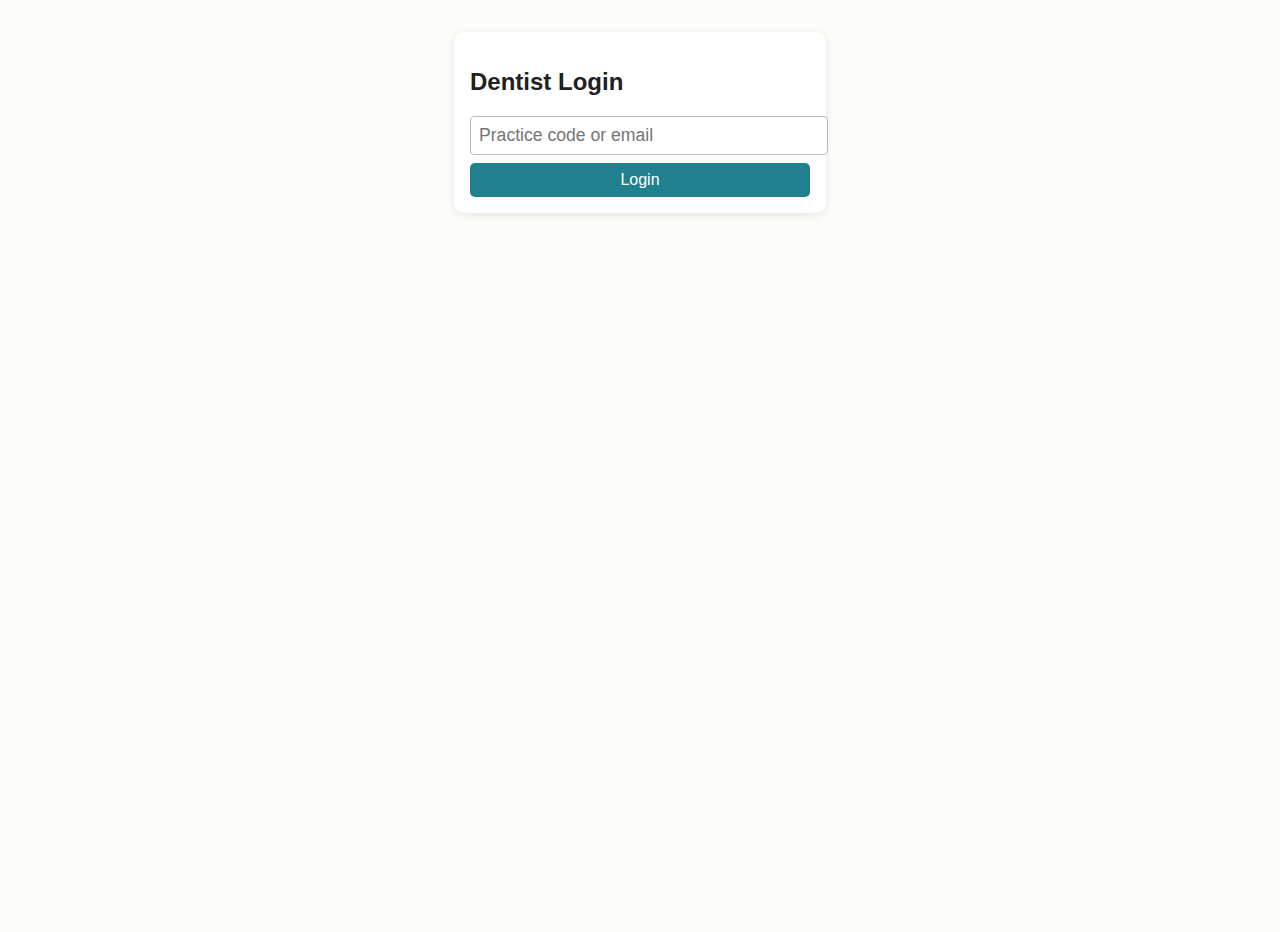
<file: index.html>
<!DOCTYPE html>
<html lang="en">
<head>
    <meta charset="UTF-8">
    <meta name="viewport" content="width=device-width, initial-scale=1.0">
    <title>Dental Patient Communication</title>
    <link rel="manifest" href="/manifest.json">
    <meta name="apple-mobile-web-app-capable" content="yes">
    <meta name="apple-mobile-web-app-status-bar-style" content="default">
    <meta name="apple-mobile-web-app-title" content="Dental Comm">
    <link rel="apple-touch-icon" href="/icons/icon-152x152.png">
    <meta name="theme-color" content="#21808d">
    <link rel="stylesheet" href="style.css">
</head>
<body>
    <!-- Dentist Login Panel -->
    <div id="dentistLoginPanel" class="card" style="max-width:340px; margin:2rem auto; display:none;">
      <h2>Dentist Login</h2>
      <input id="dentistUsernameInput" type="text" placeholder="Practice code or email" style="width:100%; margin-bottom:8px; padding:8px;"/>
      <button id="dentistLoginBtn" class="btn btn--primary" style="width:100%;">Login</button>
    </div>
    <!-- Main App Container -->
    <div class="app-container">
        <!-- Header -->
        <header class="app-header">
            <h1>Patient Communication</h1>
            <div class="header-controls">
                <button id="adminToggle" class="btn btn--secondary">Admin Mode</button>
                <button id="instructionsToggle" class="btn btn--outline btn--sm">Instructions</button>
                <button id="volumeTest" class="btn btn--outline btn--sm">Test Volume</button>
                <button id="dentistLogoutBtn" class="btn btn--outline btn--sm" style="display:none;">Logout</button>
                <div id="pwa-status" class="pwa-status">
                    <span id="connection-status" class="status-online">●</span>
                </div>
            </div>
        </header>
        <!-- Instructions Panel -->
        <div id="instructionsPanel" class="instructions-panel hidden">
            <div class="card">
                <div class="card__body">
                    <h3>How to Use</h3>
                    <ul class="instructions-list">
                        <li>Use arrow keys to navigate between options</li>
                        <li>Press Enter or Space to select an option</li>
                        <li>Selected option will be spoken aloud</li>
                        <li>Dentist can customize responses in Admin Mode</li>
                        <li><strong>PWA:</strong> Add to home screen for offline access</li>
                    </ul>
                </div>
            </div>
        </div>
        <!-- Response Grid -->
        <main class="response-container">
            <div id="responseGrid" class="response-grid">
                <!-- Response buttons will be generated dynamically -->
            </div>
        </main>
        <!-- Status Display -->
        <div id="statusDisplay" class="status-display">
            <p id="statusMessage">Use arrow keys to navigate, Enter to select</p>
        </div>
        <!-- Admin Panel -->
        <div id="adminPanel" class="admin-panel hidden">
            <div class="card">
                <div class="card__header">
                    <h3>Admin Mode - Customize Responses</h3>
                    <button id="adminClose" class="btn btn--outline btn--sm">Exit Admin</button>
                </div>
                <div class="card__body">
                    <div class="admin-controls">
                        <div class="form-group">
                            <label for="newResponseText">Add New Response:</label>
                            <div class="input-group">
                                <input type="text" id="newResponseText" placeholder="Enter response text" maxlength="50">
                                <button id="addResponse" class="btn btn--primary">Add</button>
                            </div>
                        </div>
                        <div class="form-group">
                            <label>Current Responses:</label>
                            <div id="responseList" class="response-list">
                                <!-- Response items will be generated dynamically -->
                            </div>
                        </div>
                        <div class="form-group">
                          <label>Practice Logo:</label>
                          <input id="brandLogoInput" type="file" accept="image/*" style="margin-top:4px;" />
                          <div id="currentBrandLogo" style="margin:8px 0;"></div>
                        </div>
                        <div class="form-group">
                          <label>Theme Color:</label>
                          <input id="brandColorInput" type="color" style="margin-left:8px;" value="#21808d"/>
                        </div>
                        <div class="form-group">
                            <label for="speechRate">Speech Settings:</label>
                            <div class="speech-controls">
                                <div class="slider-group">
                                    <label for="speechRate">Speed:</label>
                                    <input type="range" id="speechRate" min="0.5" max="2" step="0.1" value="1">
                                    <span id="speechRateValue">1.0</span>
                                </div>
                                <div class="slider-group">
                                    <label for="speechVolume">Volume:</label>
                                    <input type="range" id="speechVolume" min="0" max="1" step="0.1" value="1">
                                    <span id="speechVolumeValue">1.0</span>
                                </div>
                            </div>
                        </div>
                    </div><!-- /.admin-controls -->
                </div><!-- /.card__body -->
            </div><!-- /.card -->
        </div><!-- /#adminPanel -->
    </div><!-- /.app-container -->
    <script src="app.js"></script>
</body>
</html>
</file>
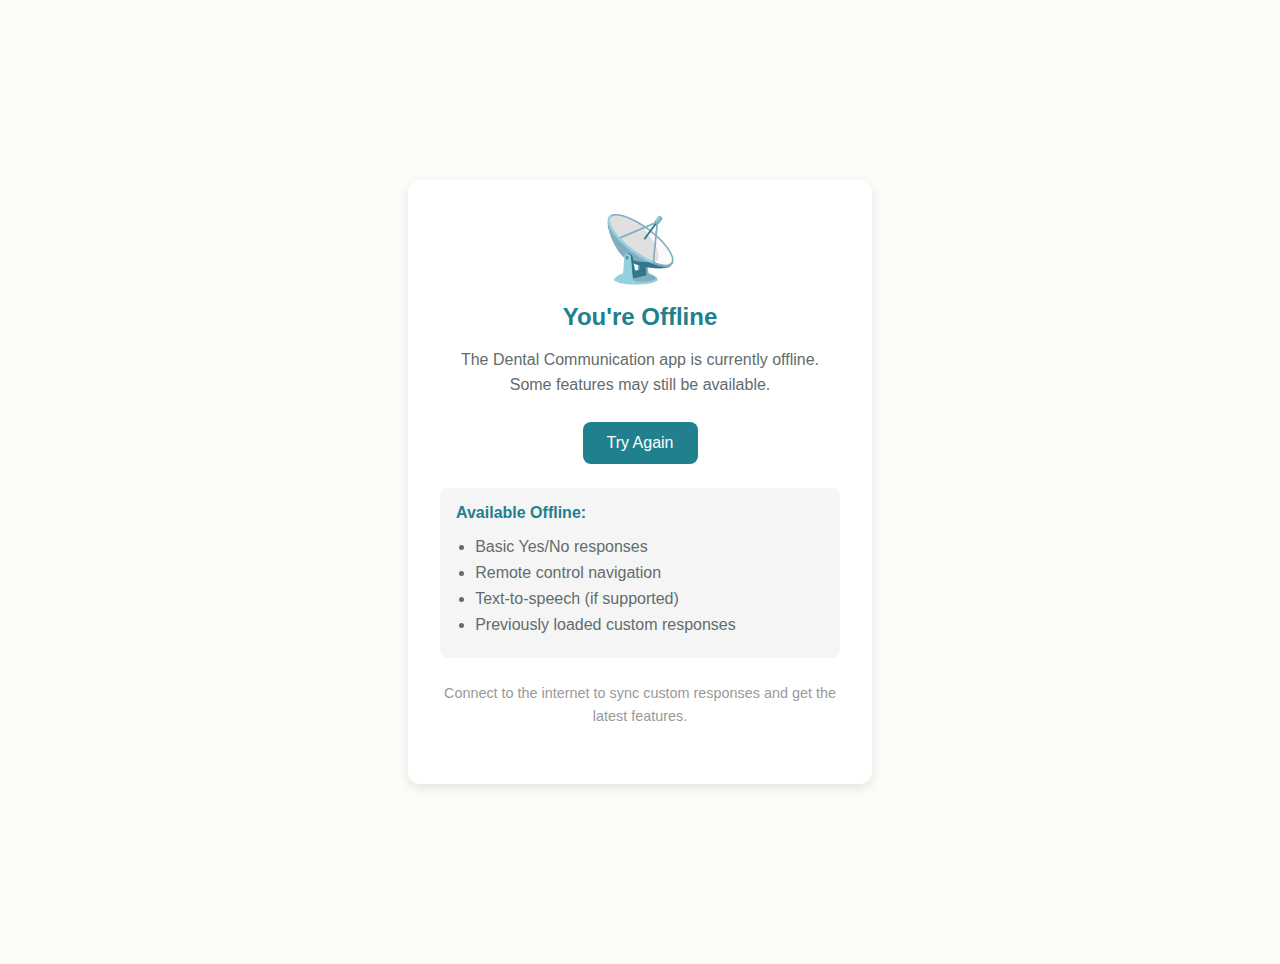
<file: offline.html>
<!DOCTYPE html>
<html lang="en">
<head>
    <meta charset="UTF-8">
    <meta name="viewport" content="width=device-width, initial-scale=1.0">
    <title>Offline - Dental Communication</title>
    <style>
        body {
            font-family: -apple-system, BlinkMacSystemFont, 'Segoe UI', Roboto, sans-serif;
            background: #fcfcf9;
            color: #1f2121;
            text-align: center;
            padding: 2rem;
            margin: 0;
            display: flex;
            align-items: center;
            justify-content: center;
            min-height: 100vh;
            flex-direction: column;
        }
        .offline-container {
            max-width: 400px;
            background: white;
            padding: 2rem;
            border-radius: 12px;
            box-shadow: 0 4px 12px rgba(0, 0, 0, 0.1);
        }
        .offline-icon {
            font-size: 4rem;
            margin-bottom: 1rem;
            color: #21808d;
        }
        h1 {
            color: #21808d;
            margin-bottom: 1rem;
            font-size: 1.5rem;
        }
        p {
            margin-bottom: 1.5rem;
            line-height: 1.6;
            color: #626c6c;
        }
        .retry-btn {
            background: #21808d;
            color: white;
            border: none;
            padding: 12px 24px;
            border-radius: 8px;
            font-size: 1rem;
            cursor: pointer;
            transition: background 0.3s;
        }
        .retry-btn:hover {
            background: #1d737f;
        }
        .offline-features {
            text-align: left;
            background: #f5f5f5;
            padding: 1rem;
            border-radius: 8px;
            margin-top: 1.5rem;
        }
        .offline-features h3 {
            margin-top: 0;
            color: #21808d;
            font-size: 1rem;
        }
        .offline-features ul {
            margin: 0;
            padding-left: 1.2rem;
        }
        .offline-features li {
            margin-bottom: 0.5rem;
            color: #626c6c;
        }
    </style>
</head>
<body>
    <div class="offline-container">
        <div class="offline-icon">📡</div>
        <h1>You're Offline</h1>
        <p>The Dental Communication app is currently offline. Some features may still be available.</p>
        <button class="retry-btn" onclick="location.reload()">Try Again</button>
        <div class="offline-features">
            <h3>Available Offline:</h3>
            <ul>
                <li>Basic Yes/No responses</li>
                <li>Remote control navigation</li>
                <li>Text-to-speech (if supported)</li>
                <li>Previously loaded custom responses</li>
            </ul>
        </div>
        <p style="font-size: 0.9rem; margin-top: 1.5rem; color: #999;">
            Connect to the internet to sync custom responses and get the latest features.
        </p>
    </div>
    <script>
        // Check for connection periodically
        window.addEventListener('online', () => {
            location.reload();
        });
        // Auto-retry after 30 seconds
        setTimeout(() => {
            if (navigator.onLine) {
                location.reload();
            }
        }, 30000);
    </script>
</body>
</html>
</file>
<file: style.css>
:root {
  --color-white: #fff;
  --color-background: #fcfcf9;
  --color-surface: #fff;
  --color-text: #1f2121;
  --color-primary: #21808d;
  --color-accent: #10b981;
}

/* Reset */
body, html {
  margin: 0;
  padding: 0;
  background: var(--color-background);
  color: var(--color-text);
  font-family: -apple-system, BlinkMacSystemFont, 'Segoe UI', Roboto, Arial, sans-serif;
  min-height: 100vh;
}

/* App container */
.app-container {
  max-width: 690px;
  margin: 0 auto;
  padding: 1.5rem 1rem 2rem 1rem;
}

.app-header {
  display: flex;
  align-items: center;
  justify-content: space-between;
  gap: 1rem;
  border-bottom: 2px solid #e5e7eb;
  padding-bottom: 0.5rem;
  margin-bottom: 0.5rem;
}

.header-controls {
  display: flex;
  gap: 0.7rem;
  align-items: center;
}

/* Buttons */
.btn {
  padding: 0.5rem 1.1rem;
  background: var(--color-primary);
  color: #fff;
  border: none;
  border-radius: 5px;
  font-weight: 500;
  font-size: 1rem;
  cursor: pointer;
  transition: background 0.2s;
  outline: none;
}

.btn:active {
  background: #1d737f;
}
.btn--secondary {
  background: #10b981;
}
.btn--outline {
  background: transparent;
  color: var(--color-primary);
  border: 1px solid var(--color-primary);
}
.btn--sm {
  padding: 0.35rem 0.8rem;
  font-size: 0.95rem;
}

/* Instructions panel */
.instructions-panel {
  margin-bottom: 1rem;
}
.instructions-panel.hidden { display: none; }
.instructions-list {
  margin: 0;
  padding-left: 1.2rem;
  font-size: 16px;
}
.card {
  background: #fff;
  border-radius: 10px;
  margin: 0 auto;
  box-shadow: 0 2px 10px 0 #00000018;
  max-width: 480px;
  padding: 1rem;
}
.card__body { padding: 0.5rem 0; }

/* Response grid */
.response-container {
  display: flex;
  flex-direction: column;
  align-items: stretch;
  margin-bottom: 1.1rem;
}
.response-grid {
  display: grid;
  grid-template-columns: 1fr 1fr;
  gap: 1.2rem;
  margin: 1rem auto 1rem auto;
  max-width: 420px;
}
.response-btn {
  font-size: 1.4rem;
  padding: 1.2em 0;
  border-radius: 10px;
  background: #e5e7eb;
  border: none;
  cursor: pointer;
  font-weight: 700;
  transition: background 0.13s, box-shadow 0.18s;
  outline: none;
  position: relative;
  min-height: 52px;
}
.response-btn.selected,
.response-btn:focus {
  background: var(--color-primary);
  color: #fff;
  box-shadow: 0 0 0 3px #21808d55;
  z-index: 1;
}

.status-display {
  text-align: center;
  margin-bottom: 0.5rem;
  font-size: 1.08rem;
  color: #21808d;
}

/* Admin Panel */
.admin-panel {
  margin-top: 1.5rem;
}
.admin-panel.hidden { display: none; }
.admin-controls { margin-top: 0.7rem; }
.form-group {
  margin-bottom: 1.2rem;
}
.input-group {
  display: flex;
  gap: 0.5rem;
  margin-top: 0.3rem;
}
input[type="text"] {
  padding: 0.5rem 0.8rem;
  border-radius: 4px;
  border: 1px solid #bbb;
  font-size: 1.1rem;
}
.response-list {
  border: 1px solid #eee;
  border-radius: 6px;
  background: #f4faff;
  padding: 0.5rem;
  min-height: 32px;
  font-size: 1.07rem;
}
.speech-controls {
  display: flex;
  gap: 1rem;
}
.slider-group {
  display: flex;
  align-items: center;
  gap: 0.3rem;
}

/* PWA Banners & Toasts */
.pwa-banner { /* ...see next file for advanced banner styling... */ }
.pwa-status { margin-left: 0.5rem; }

.status-online,
.status-offline {
  display: inline-block;
  width: 8px;
  height: 8px;
  border-radius: 50%;
  font-size: 8px;
  line-height: 1;
}
.status-online {
    background: #10b981;
}
.status-offline {
    background: #ef4444;
}

/* Responsive/mobile */
@media (max-width: 600px) {
  .app-container {
    padding: 0.5rem 0.1rem 1.5rem 0.1rem;
  }
  .response-grid {
    gap: 0.5rem;
  }
}

/* Hide when app is installed as PWA */
@media (display-mode: standalone) {
  .pwa-banner { display: none; }
}
</file>
